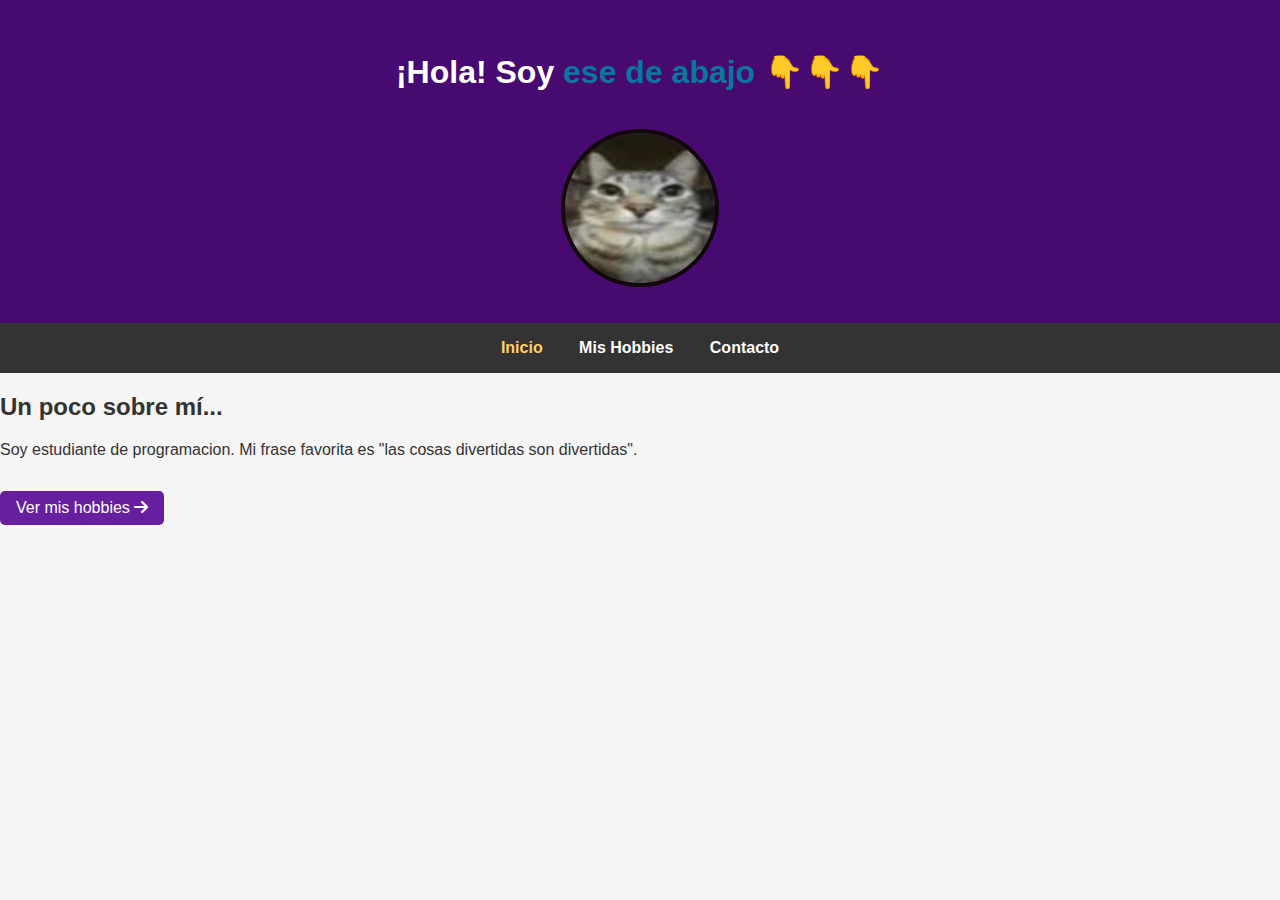
<file: index.html>
<!DOCTYPE html>
<html lang="es"> <!-- ¡Aquí está el cambio! -->
<head>
    <meta charset="UTF-8">
    <title>¡Hola, soy Mateo!</title>
    <link rel="stylesheet" href="styles.css">
    <!-- FontAwesome para iconos -->
    <link rel="stylesheet" href="https://cdnjs.cloudflare.com/ajax/libs/font-awesome/6.4.0/css/all.min.css">
</head>
<body>
    <header>
        <h1>¡Hola! Soy <span class="nombre">ese de abajo 👇👇👇</span></h1>
        <img src="img/foto-gatoxd1.jpg" alt="Mi foto" class="foto-perfil">
    </header>

    <nav>
        <a href="index.html" class="activo">Inicio</a>
        <a href="hobbies.html">Mis Hobbies</a>
        <a href="contacto.html">Contacto</a>
    </nav>

    <section>
        <h2>Un poco sobre mí...</h2>
        <p>Soy estudiante de programacion. Mi frase favorita es "las cosas divertidas son divertidas".</p>
        <a href="hobbies.html" class="boton">Ver mis hobbies <i class="fas fa-arrow-right"></i></a>
    </section>
</body>
</html>
</file>
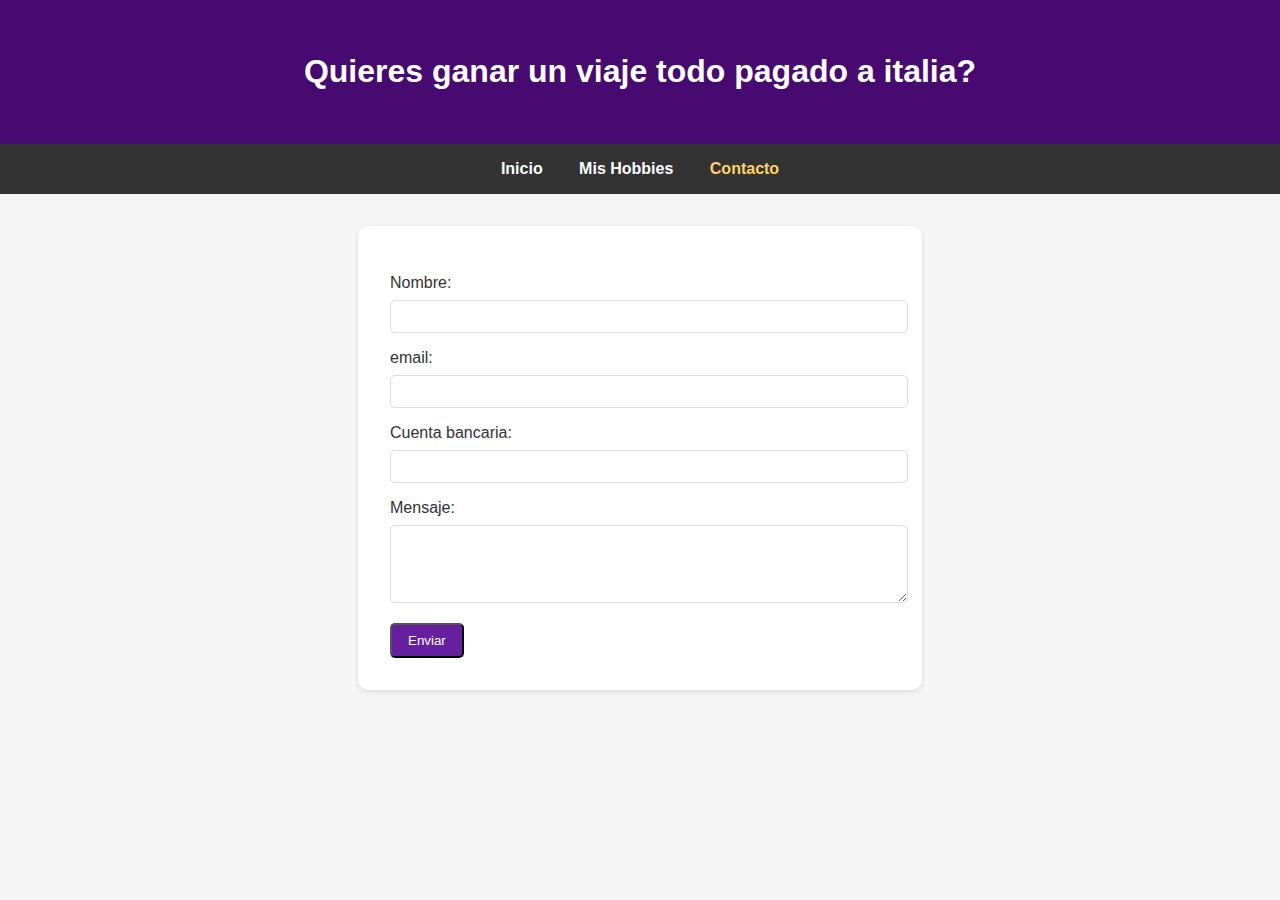
<file: contacto.html>
<!DOCTYPE html>
<html>
<head>
    <meta charset="UTF-8">
    <title>Contacto</title>
    <link rel="stylesheet" href="styles.css">
</head>
<body>
    <header>
        <h1>Quieres ganar un viaje todo pagado a italia?</h1>
    </header>

    <nav>
        <a href="index.html">Inicio</a>
        <a href="hobbies.html">Mis Hobbies</a>
        <a href="contacto.html" class="activo">Contacto</a>
    </nav>

    <section>
        <form>
            <label for="nombre">Nombre:</label>
            <input type="text" id="nombre" required>

            <label for="email">email:</label>
            <input type="email" id="email" required>

            <label for="banco">Cuenta bancaria:</label>
            <input type="bank" id="Banco" required>

            <label for="mensaje">Mensaje:</label>
            <textarea id="mensaje" rows="4" required></textarea>

            <button type="submit" class="boton">Enviar <i class="fas fa-paper-plane"></i></button>
        </form>
    </section>
</body>
</html>
</file>
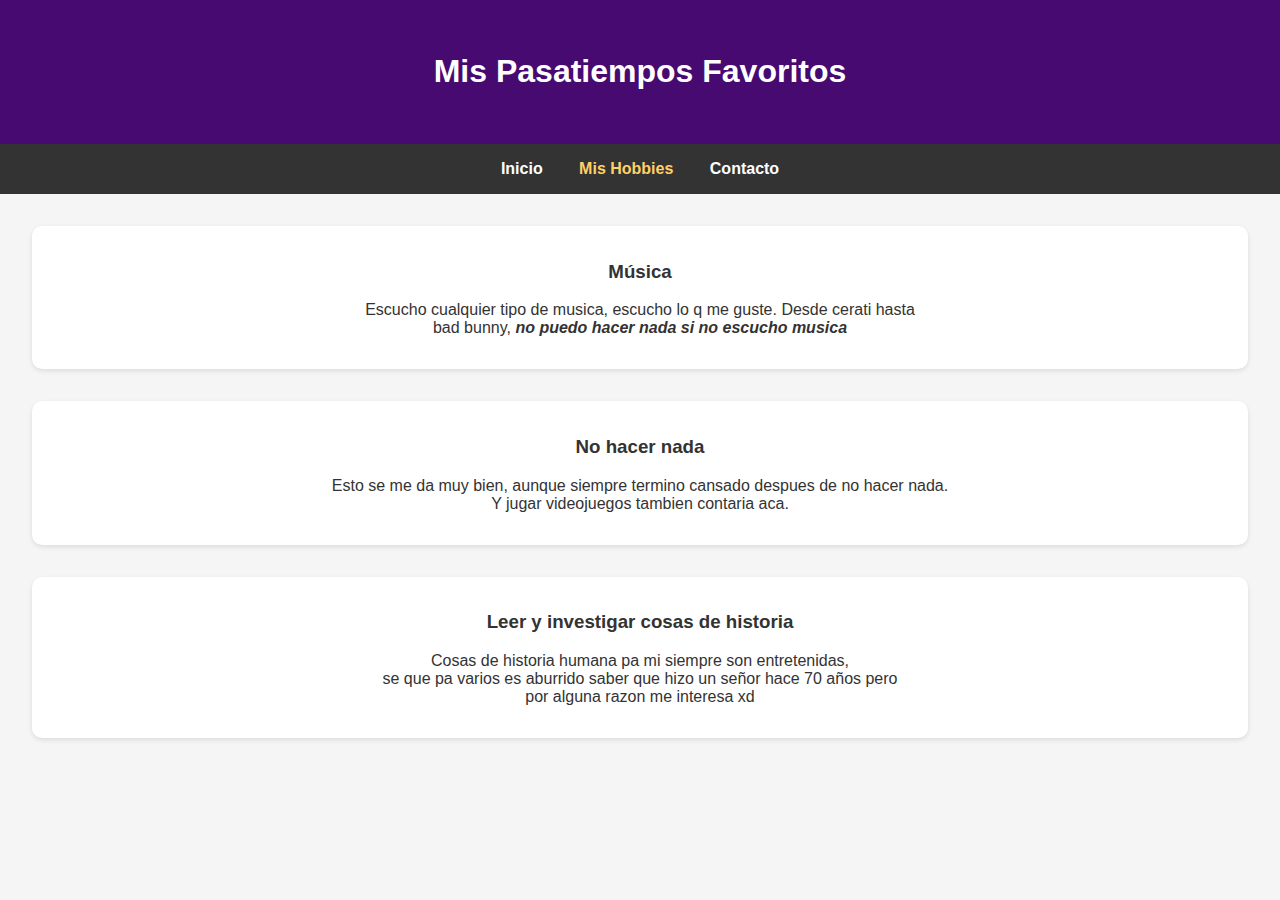
<file: hobbies.html>
<!DOCTYPE html>
<html>
<head>
    <meta charset="UTF-8">
    <title>Mis Hobbies</title>
    <link rel="stylesheet" href="styles.css">
    <link rel="stylesheet" href="https://cdnjs.cloudflare.com/ajax/libs/font-awesome/6.4.0/css/all.min.css">
</head>
<body>
    <header>
        <h1>Mis Pasatiempos Favoritos</h1>
    </header>

    <nav>
        <a href="index.html">Inicio</a>
        <a href="hobbies.html" class="activo">Mis Hobbies</a>
        <a href="contacto.html">Contacto</a>
    </nav>

    <section>
        <div class="hobby">
            <h3>Música</h3>
            <p>Escucho cualquier tipo de musica, escucho lo q me guste. Desde cerati hasta <br> bad bunny, <strong><em>no puedo hacer nada si no escucho musica</em></strong></p>
        </div>

        <div class="hobby">
            <h3>No hacer nada</h3>
            <p>Esto se me da muy bien, aunque siempre termino cansado despues de no hacer nada. <br>Y jugar videojuegos tambien contaria aca.</p>
        </div>

        <div class="hobby">
            <h3>Leer y investigar cosas de historia</h3>
            <p>Cosas de historia humana pa mi siempre son entretenidas, <br> se que pa varios es aburrido saber que hizo un señor hace 70 años pero <br>por alguna razon me interesa xd</p>
        </div>


    </section>
</body>
</html>
</file>
<file: styles.css>
/* Estilos generales */
body {
    font-family: 'Arial', sans-serif;
    margin: 0;
    padding: 0;
    background-color: #f5f5f5;
    color: #333;
}

header {
    background-color: #460a71;
    color: white;
    text-align: center;
    padding: 2rem;
}

.nombre {
    color: #09779b; /* Amarillo para destacar tu nombre */
}

.foto-perfil {
    width: 150px;
    border-radius: 50%;
    border: 4px solid rgb(19, 8, 8);
    margin-top: 1rem;
}

nav {
    background-color: #333;
    padding: 1rem;
    text-align: center;
}

nav a {
    color: white;
    text-decoration: none;
    margin: 0 1rem;
    font-weight: bold;
}

nav a.activo {
    color: #FFD166; /* Resalta la página actual */
}

.boton {
    display: inline-block;
    background-color: #661f9f;
    color: white;
    padding: 0.5rem 1rem;
    border-radius: 5px;
    text-decoration: none;
    margin-top: 1rem;
}

.boton:hover {
    background-color: #1A5F7A;
}
/* Estilos para hobbies */
.hobby {
    text-align: center;
    margin: 2rem;
    padding: 1rem;
    background-color: white;
    border-radius: 10px;
    box-shadow: 0 2px 5px rgba(0,0,0,0.1);
}

.hobby i {
    color: #2E86AB;
}
/* Estilos para formulario */
form {
    max-width: 500px;
    margin: 2rem auto;
    padding: 2rem;
    background-color: white;
    border-radius: 10px;
    box-shadow: 0 2px 5px rgba(0,0,0,0.1);
}

label {
    display: block;
    margin-top: 1rem;
}

input, textarea {
    width: 100%;
    padding: 0.5rem;
    margin-top: 0.5rem;
    border: 1px solid #ddd;
    border-radius: 5px;
}

button[type="submit"] {
    margin-top: 1rem;
}
</file>
